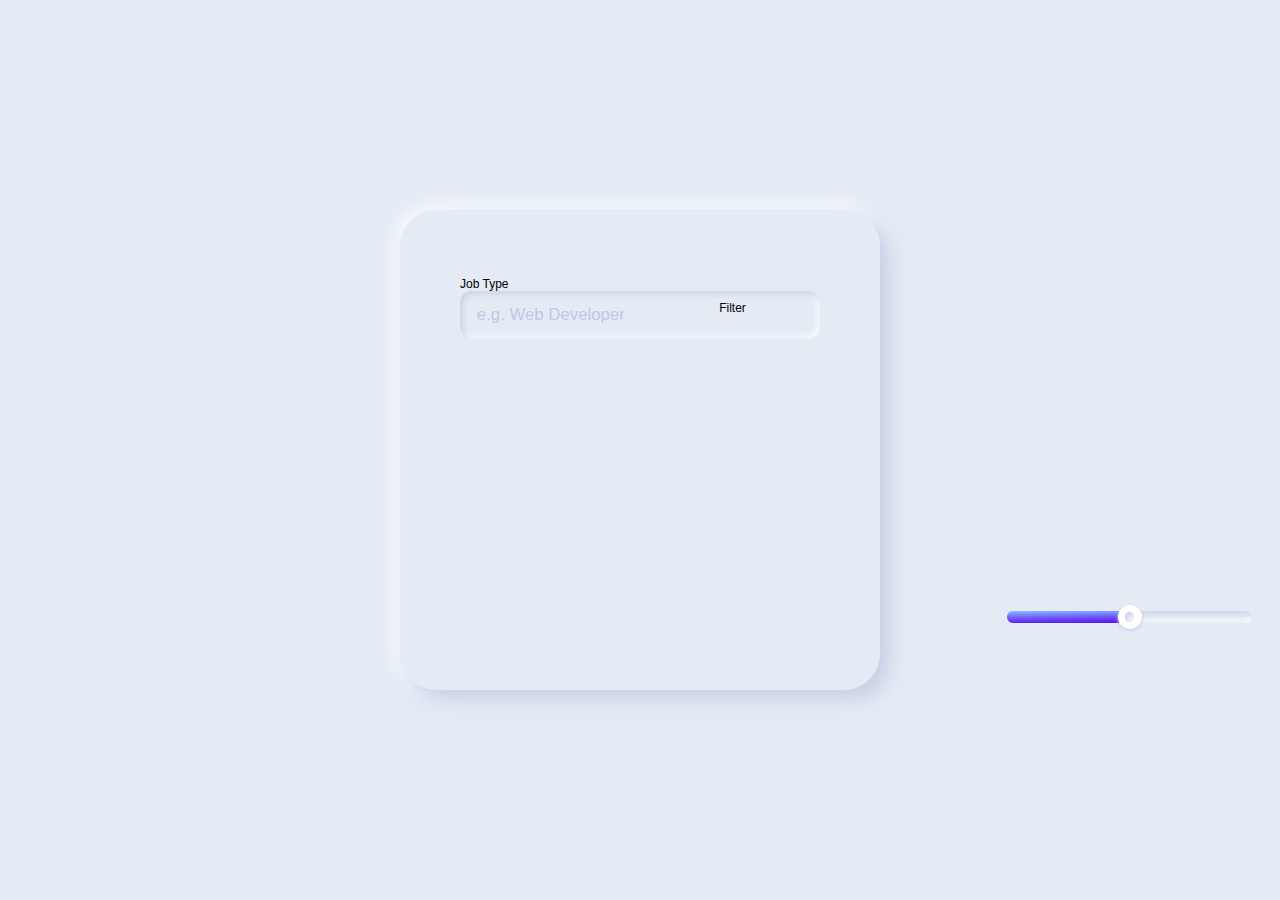
<file: filter/filter.html>
<!DOCTYPE html>
<html lang="en">

<head>
    <meta charset="UTF-8">
    <meta http-equiv="X-UA-Compatible" content="IE=edge">
    <meta name="viewport" content="width=device-width, initial-scale=1.0">
    <link rel="stylesheet" href="filter.css">
</head>

<body>
    <div class="container">
        <div class="components">
            <div class="title">
                Filter
            </div>
            <div class="form">
                <a>Job Type</a>
                <input type="text" class="form__input" placeholder="e.g. Web Developer">
            </div>
            <div class="slider">
                <div class="slider__box">
                    <span class="slider__btn" id="find"></span>
                    <span class="slider__color"></span>
                    <span class="slider__tooltip"></span>
                </div>
            </div>
        </div>
        
    </div>
    <script src="filter.js"></script>
</body>

</html>
</file>
<file: filter/filter.css>
:root {
    --primary-light: #8abdff;
    --primary: #6d5dfc;
    --primary-dark: #5b0eeb;
    --white: #FFFFFF;
    --greyLight-1: #E4EBF5;
    --greyLight-2: #c8d0e7;
    --greyLight-3: #bec8e4;
    --greyDark: #9baacf;
  }
  
  *, *::before, *::after {
    margin: 0;
    padding: 0;
    box-sizing: inherit;
  }
  
  html {
    box-sizing: border-box;
    font-size: 62.5%;
    overflow-y: scroll;
    background: var(--greyLight-1);
  }
  @media screen and (min-width: 900px) {
    html {
      font-size: 75%;
    }
  }
  
  .container {
    min-height: 100vh;
    display: flex;
    justify-content: center;
    align-items: center;
    font-family: "Poppins", sans-serif;
    background: var(--greyLight-1);
  }
  
  .components {
    width: 40rem;
    height: 40rem;
    border-radius: 3rem;
    box-shadow: 0.8rem 0.8rem 1.4rem var(--greyLight-2), -0.2rem -0.2rem 1.8rem var(--white);
    padding: 4rem;
    display: grid;
    grid-template-columns: 17.6rem 19rem 20.4rem;
    grid-template-rows: repeat(autofit, -webkit-min-content);
    grid-template-rows: repeat(autofit, min-content);
    grid-column-gap: 5rem;
    grid-row-gap: 2.5rem;
    align-items: center;
  }
  
  /*  BUTTONS  */
  .btn {
    width: 15rem;
    height: 4rem;
    border-radius: 1rem;
    box-shadow: 0.3rem 0.3rem 0.6rem var(--greyLight-2), -0.2rem -0.2rem 0.5rem var(--white);
    justify-self: center;
    display: flex;
    align-items: center;
    justify-content: center;
    cursor: pointer;
    transition: 0.3s ease;
  }
  .btn__primary {
    grid-column: 1/2;
    grid-row: 4/5;
    background: var(--primary);
    box-shadow: inset 0.2rem 0.2rem 1rem var(--primary-light), inset -0.2rem -0.2rem 1rem var(--primary-dark), 0.3rem 0.3rem 0.6rem var(--greyLight-2), -0.2rem -0.2rem 0.5rem var(--white);
    color: var(--greyLight-1);
  }
  .btn__primary:hover {
    color: var(--white);
  }
  .btn__primary:active {
    box-shadow: inset 0.2rem 0.2rem 1rem var(--primary-dark), inset -0.2rem -0.2rem 1rem var(--primary-light);
  }
  .btn__secondary {
    grid-column: 1/2;
    grid-row: 5/6;
    color: var(--greyDark);
  }
  .btn__secondary:hover {
    color: var(--primary);
  }
  .btn__secondary:active {
    box-shadow: inset 0.2rem 0.2rem 0.5rem var(--greyLight-2), inset -0.2rem -0.2rem 0.5rem var(--white);
  }
  .btn p {
    font-size: 1.6rem;
  }
  
  /*  FORM  */
  .form {
    grid-column:1;
    grid-row: 1;
    padding-left: 1rem;
}
  .form__input {
    width: 30rem;
    height: 4rem;
    border: none;
    border-radius: 1rem;
    font-size: 1.4rem;
    padding: 0 1.4rem 0 1.4rem;
    box-shadow: inset 0.2rem 0.2rem 0.5rem var(--greyLight-2), inset -0.2rem -0.2rem 0.5rem var(--white);
    background: none;
    font-family: inherit;
    color: var(--greyDark);
  }
  .form__input::-moz-placeholder {
    color: var(--greyLight-3);
  }
  .form__input:-ms-input-placeholder {
    color: var(--greyLight-3);
  }
  .form__input::placeholder {
    color: var(--greyLight-3);
  }
  .form__input:focus {
    outline: none;
    box-shadow: 0.3rem 0.3rem 0.6rem var(--greyLight-2), -0.2rem -0.2rem 0.5rem var(--white);
  }
  
  /*  RANGE-SLIDER  */
  .slider {
    grid-column: 3/4;
    grid-row: 5/6;
    align-self: center;
    display: flex;
    flex-direction: column;
  }
  .slider__box {
    width: 100%;
    height: 1rem;
    cursor: pointer;
    box-shadow: inset 0.2rem 0.2rem 0.5rem var(--greyLight-2), inset -0.2rem -0.2rem 0.5rem var(--white);
    border-radius: 1rem;
    position: relative;
    display: flex;
    justify-content: center;
    align-items: center;
  }
  .slider__btn {
    width: 2rem;
    height: 2rem;
    border-radius: 50%;
    background: var(--white);
    position: absolute;
    box-shadow: 0px 0.1rem 0.3rem 0px var(--greyLight-3);
    z-index: 200;
    display: flex;
    justify-content: center;
    align-items: center;
  }
  .slider__btn:hover ~ .slider__tooltip {
    opacity: 1;
  }
  .slider__btn::after {
    content: "";
    position: absolute;
    width: 0.8rem;
    height: 0.8rem;
    border-radius: 50%;
    box-shadow: inset 0.2rem 0.2rem 0.5rem var(--greyLight-2), inset -0.2rem -0.2rem 0.5rem var(--white);
  }
  .slider__color {
    height: 100%;
    width: 50%;
    position: absolute;
    left: 0;
    z-index: 100;
    border-radius: inherit;
    background: var(--primary);
    background: linear-gradient(-1deg, var(--primary-dark) 0%, var(--primary) 50%, var(--primary-light) 100%);
  }
  .slider__tooltip {
    position: absolute;
    top: 2.6rem;
    height: 2.5rem;
    width: 3rem;
    border-radius: 0.6rem;
    display: flex;
    justify-content: center;
    align-items: center;
    font-size: 1.2rem;
    color: var(--primary);
    box-shadow: 0.3rem 0.3rem 0.6rem var(--greyLight-2), -0.2rem -0.2rem 0.5rem var(--white);
    opacity: 0;
    transition: opacity 0.3s ease;
  }
</file>
